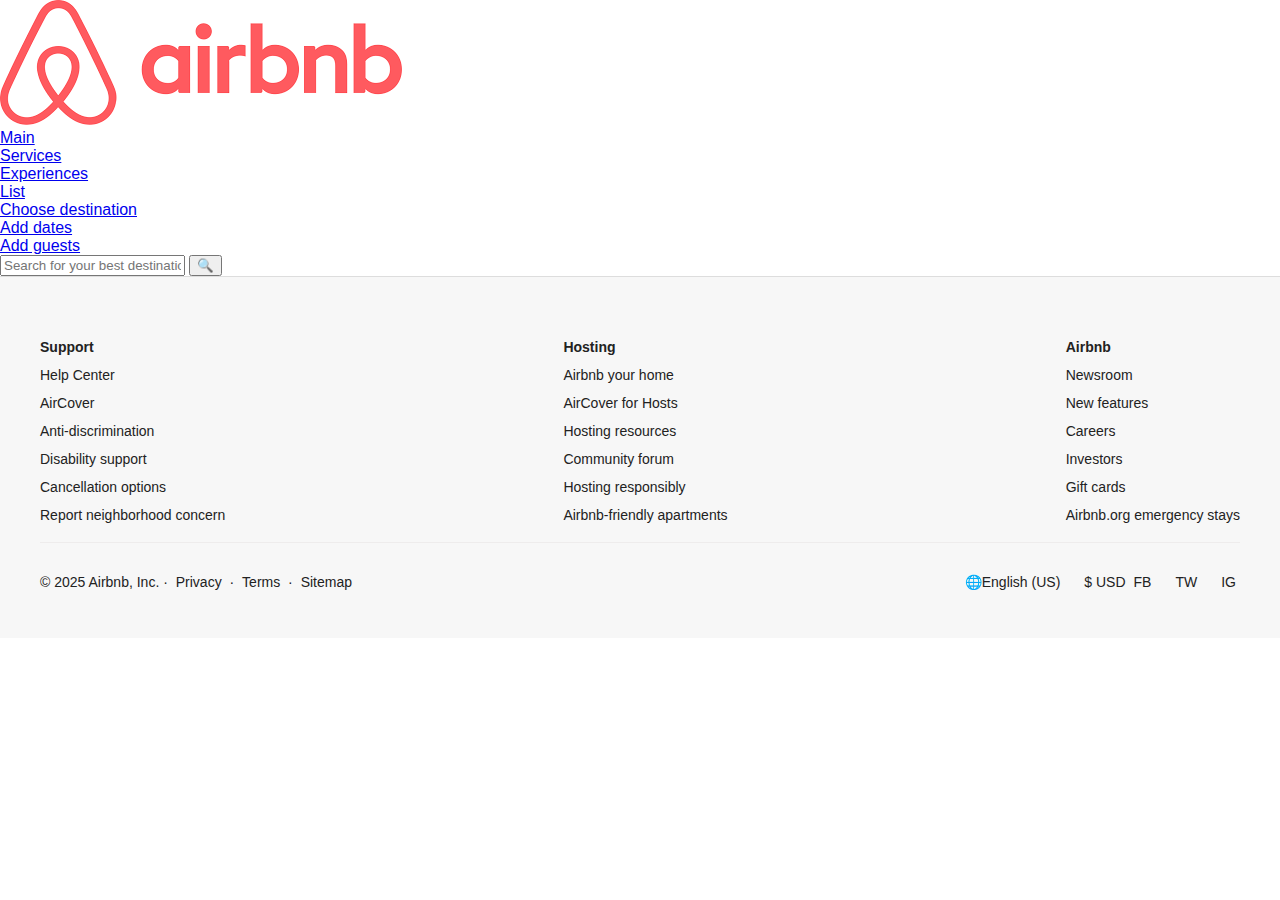
<file: index.html>
<!DOCTYPE html>
<html lang="en">
<head>
    <meta charset="UTF-8">
    <meta name="viewport" content="width=device-width, initial-scale=1.0">
    <link rel="stylesheet" href="style.css">
    <title>Airbnb</title>
</head>
<body>
    <header>
        <div class="header-top">
            <div class="logo-container">
                <img src="images/title_image.png" alt="Airbnb Logo" class="logo">
            </div>
        </div>

        <nav>
            <div class="nav-item"><a href="index.html">Main</a></div>
            <div class="nav-item"><a href="#">Services</a></div>
            <div class="nav-item"><a href="#">Experiences</a></div>
            <div class="nav-item"><a href="#">List</a></div>
        </nav>

        <div class="search-bar">
            <div class="search-bar-button">
                <a href="#">Choose destination</a>
            </div>
            <div class="search-bar-button">
                <a href="#">Add dates</a>
            </div>
            <div class="search-bar-button">
                <a href="#">Add guests</a>
            </div>
        </div>

        <div class="search-box">
            <input type="text" placeholder="Search for your best destination...">
            <button class="search-button" type="button">🔍</button>
        </div>

        <div class="decorative-line"></div>
    </header>
    <main></main>
    <footer>
        <div class="footer-content">
            <div class="footer-section">
                <h3>Support</h3>
                <ul>
                    <li><a href="#">Help Center</a></li>
                    <li><a href="#">AirCover</a></li>
                    <li><a href="#">Anti-discrimination</a></li>
                    <li><a href="#">Disability support</a></li>
                    <li><a href="#">Cancellation options</a></li>
                    <li><a href="#">Report neighborhood concern</a></li>
                </ul>
            </div>
            <div class="footer-section">
                <h3>Hosting</h3>
                <ul>
                    <li><a href="#">Airbnb your home</a></li>
                    <li><a href="#">AirCover for Hosts</a></li>
                    <li><a href="#">Hosting resources</a></li>
                    <li><a href="#">Community forum</a></li>
                    <li><a href="#">Hosting responsibly</a></li>
                    <li><a href="#">Airbnb-friendly apartments</a></li>
                </ul>
            </div>
            <div class="footer-section">
                <h3>Airbnb</h3>
                <ul>
                    <li><a href="#">Newsroom</a></li>
                    <li><a href="#">New features</a></li>
                    <li><a href="#">Careers</a></li>
                    <li><a href="#">Investors</a></li>
                    <li><a href="#">Gift cards</a></li>
                    <li><a href="#">Airbnb.org emergency stays</a></li>
                </ul>
            </div>
        </div>
        <hr>
        <div class="footer-bottom">
            <div class="footer-bottom-left">
                <span>&copy; 2025 Airbnb, Inc.</span>
                <span class="dot">·</span>
                <a href="#">Privacy</a>
                <span class="dot">·</span>
                <a href="#">Terms</a>
                <span class="dot">·</span>
                <a href="#">Sitemap</a>
            </div>
            <div class="footer-bottom-right">
                <div class="settings">
                    <a href="#"><span>🌐</span>English (US)</a>
                    <a href="#">$ USD</a>
                </div>
                <div class="social-icons">
                    <a href="#">FB</a>
                    <a href="#">TW</a>
                    <a href="#">IG</a>
                </div>
            </div>
        </div>
    </footer>
</body>
</html>
</file>
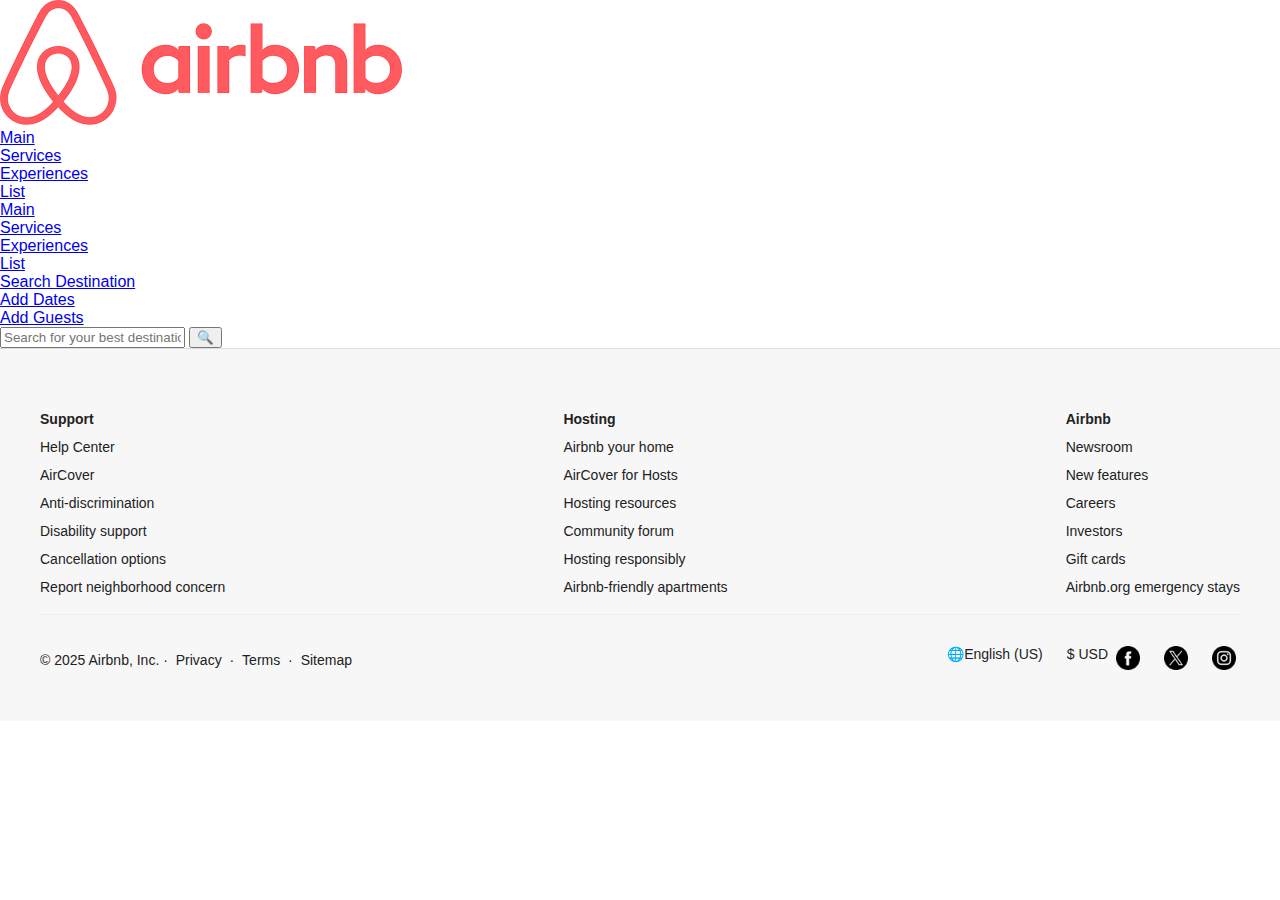
<file: main/index.html>
<!DOCTYPE html>
<html lang="en">
  <head>
    <meta charset="UTF-8" />
    <meta name="viewport" content="width=device-width, initial-scale=1.0" />
    <link rel="stylesheet" href="../style.css" />
    <title>Airbnb</title>
  </head>
  <body>
    <header>
      <div class="header-content">
        <div class="header-top">
          <div class="logo-container">
            <img src="/images/title_image.png" alt="Airbnb Logo" class="logo" />
          </div>
          <div class="header-right">
            <div class="nav-item"><a href="/main/index.html">Main</a></div>
            <div class="nav-item"><a href="/services/index.html">Services</a></div>
            <div class="nav-item"><a href="#">Experiences</a></div>
            <div class="nav-item"><a href="#">List</a></div>
          </div>
        </div>

        <nav>
          <div class="nav-item"><a href="/main/index.html">Main</a></div>
          <div class="nav-item"><a href="/services/index.html">Services</a></div>
          <div class="nav-item"><a href="#">Experiences</a></div>
          <div class="nav-item"><a href="#">List</a></div>
        </nav>

        <div class="search-bar">
          <div class="search-bar-button">
            <a href="#">Search Destination</a>
          </div>
          <div class="search-bar-button">
            <a href="#">Add Dates</a>
          </div>
          <div class="search-bar-button">
            <a href="#">Add Guests</a>
          </div>
        </div>

        <div class="search-box">
          <input
            type="text"
            placeholder="Search for your best destination..."
          />
          <button class="search-button" type="button">🔍</button>
        </div>

        <div class="decorative-line"></div>
      </div>
    </header>

    <main id="main-content"></main>

    <footer>
      <div class="footer-content">
        <div class="footer-section">
          <h3>Support</h3>
          <ul>
            <li><a href="#">Help Center</a></li>
            <li><a href="#">AirCover</a></li>
            <li><a href="#">Anti-discrimination</a></li>
            <li><a href="#">Disability support</a></li>
            <li><a href="#">Cancellation options</a></li>
            <li><a href="#">Report neighborhood concern</a></li>
          </ul>
        </div>
        <div class="footer-section">
          <h3>Hosting</h3>
          <ul>
            <li><a href="#">Airbnb your home</a></li>
            <li><a href="#">AirCover for Hosts</a></li>
            <li><a href="#">Hosting resources</a></li>
            <li><a href="#">Community forum</a></li>
            <li><a href="#">Hosting responsibly</a></li>
            <li><a href="#">Airbnb-friendly apartments</a></li>
          </ul>
        </div>
        <div class="footer-section">
          <h3>Airbnb</h3>
          <ul>
            <li><a href="#">Newsroom</a></li>
            <li><a href="#">New features</a></li>
            <li><a href="#">Careers</a></li>
            <li><a href="#">Investors</a></li>
            <li><a href="#">Gift cards</a></li>
            <li><a href="#">Airbnb.org emergency stays</a></li>
          </ul>
        </div>
      </div>
      <hr />
      <div class="footer-bottom">
        <div class="footer-bottom-left">
          <span>&copy; 2025 Airbnb, Inc.</span>
          <span class="dot">·</span>
          <a href="#">Privacy</a>
          <span class="dot">·</span>
          <a href="#">Terms</a>
          <span class="dot">·</span>
          <a href="#">Sitemap</a>
        </div>
        <div class="footer-bottom-right">
          <div class="settings">
            <a href="#"><span>🌐</span>English (US)</a>
            <a href="#">$ USD</a>
          </div>
          <div class="social-icons">
            <a href="#"
              ><img width="24px" src="/images/facebook.png" alt="FB"
            /></a>
            <a href="#"
              ><img width="24px" src="/images/twitter.png" alt="TW"
            /></a>
            <a href="#"
              ><img width="24px" src="/images/instagram.png" alt="IG"
            /></a>
          </div>
        </div>
      </div>
    </footer>
    <script src="script.js"></script>
  </body>
</html>
</file>
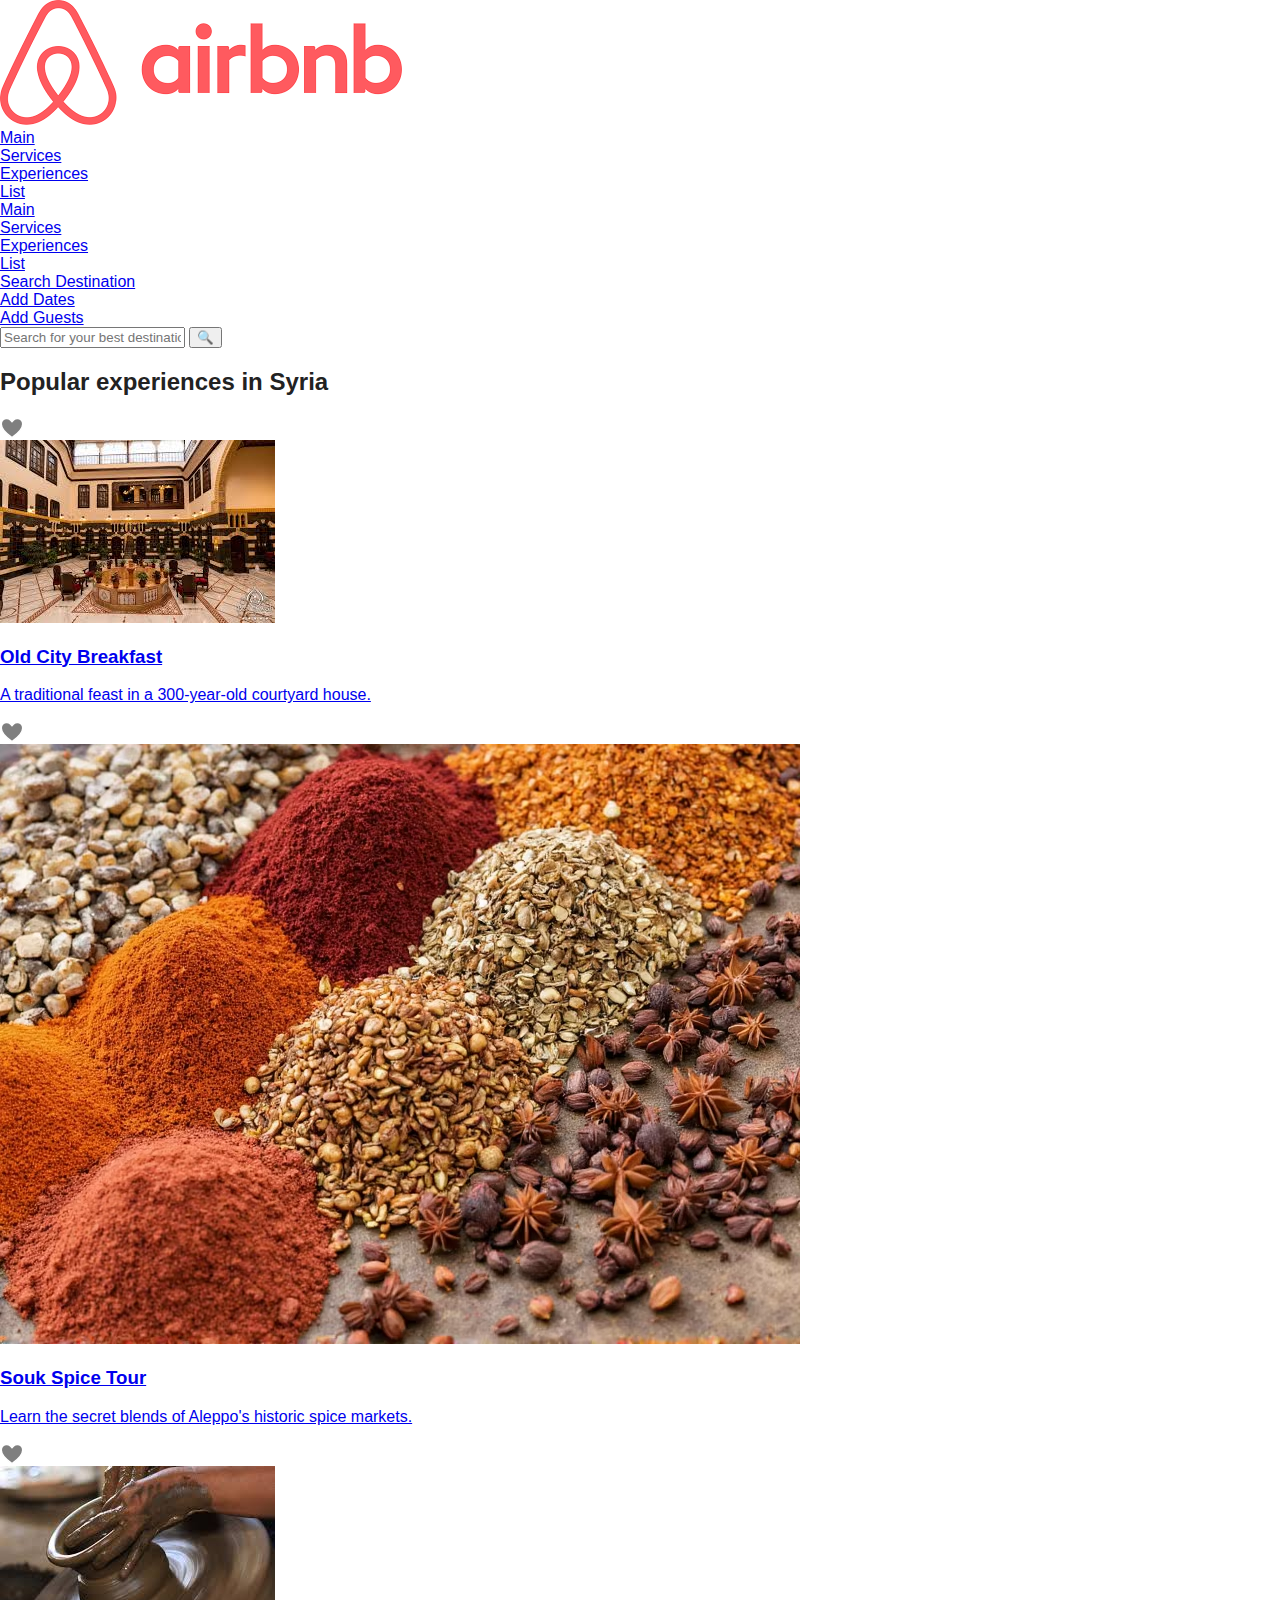
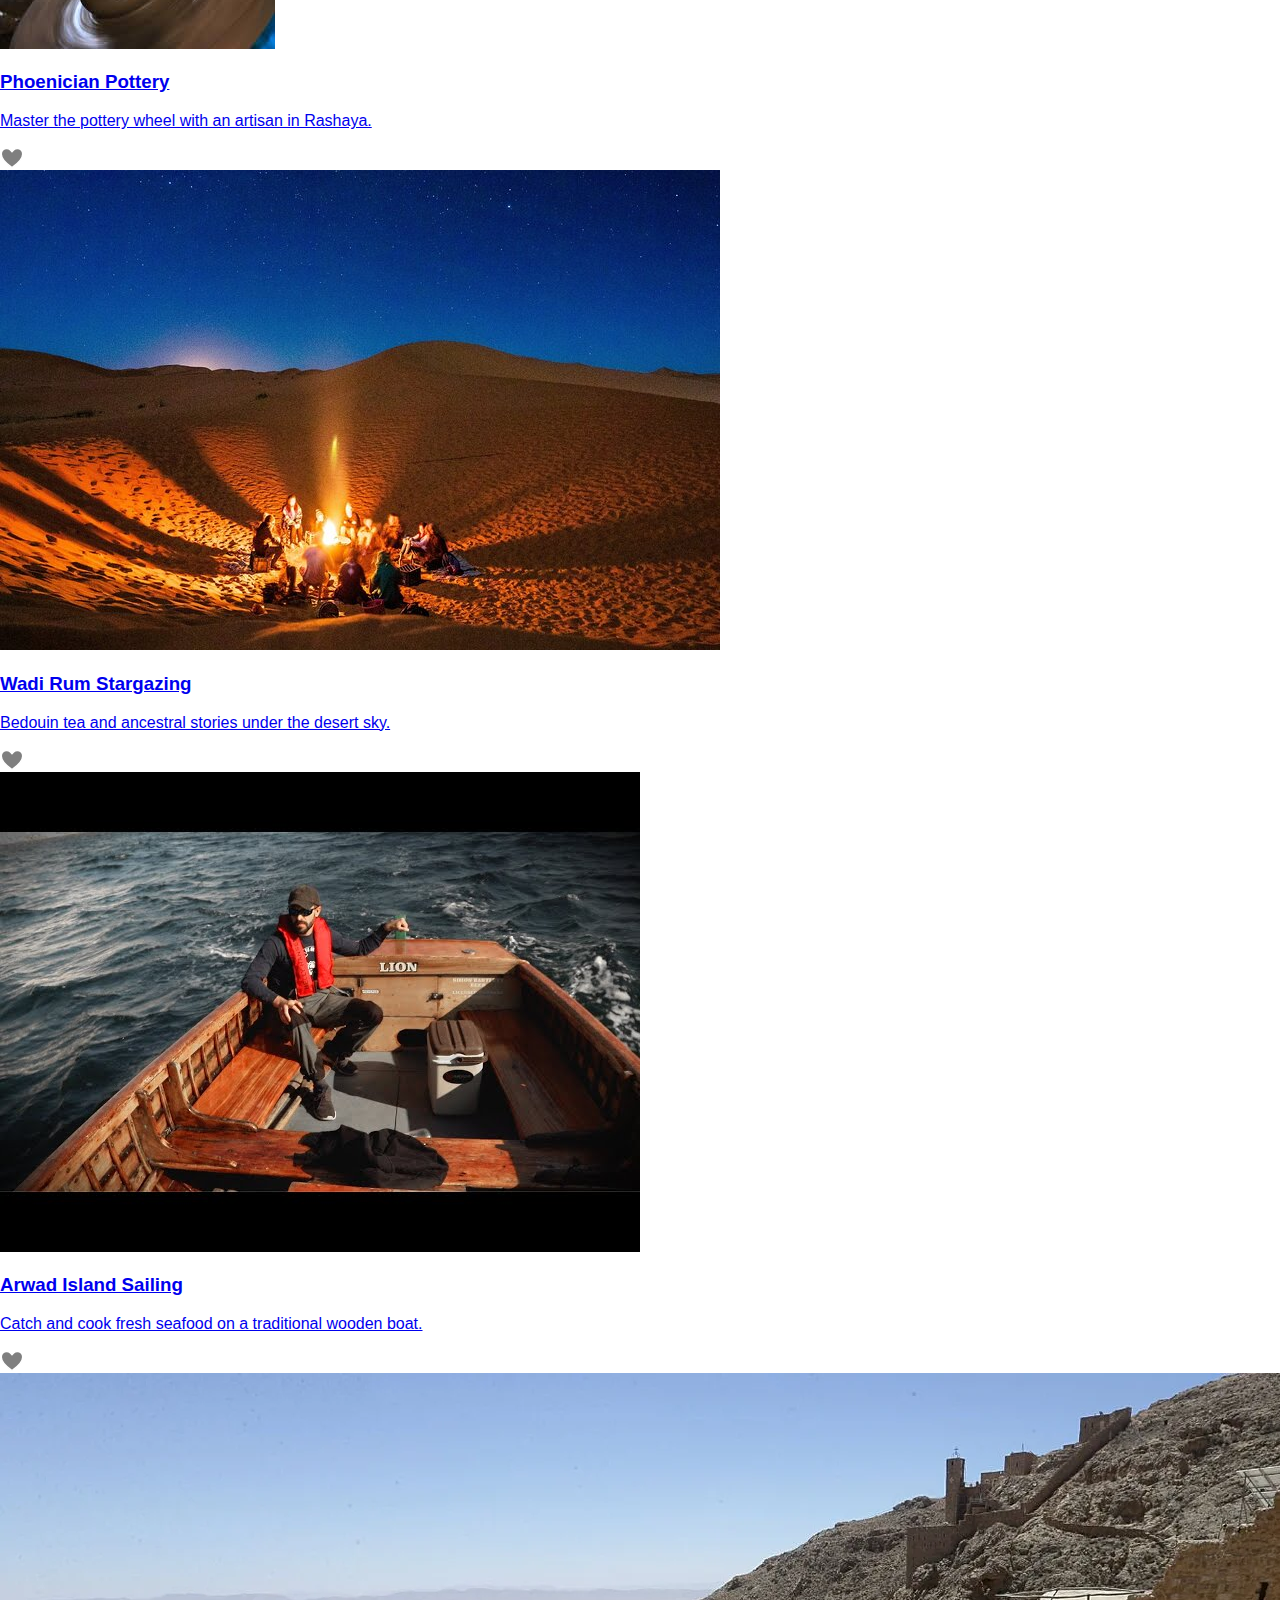
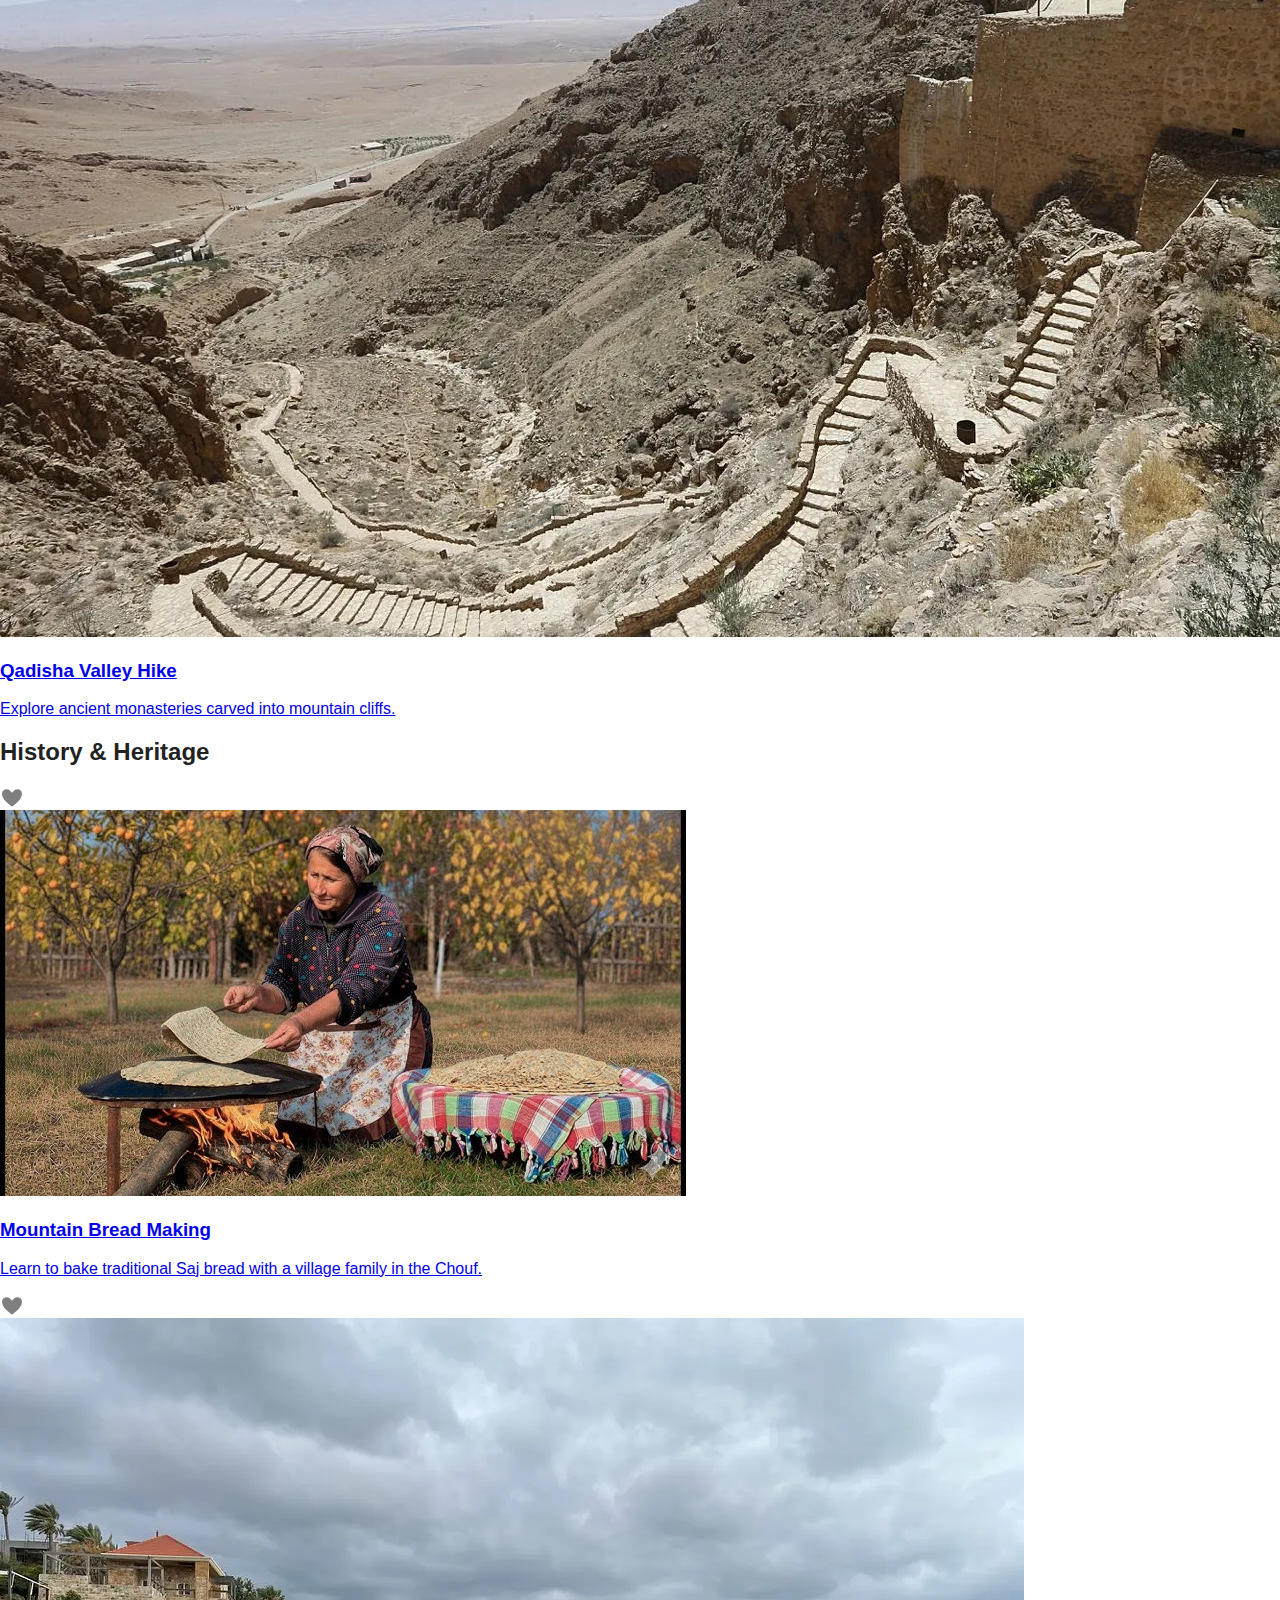
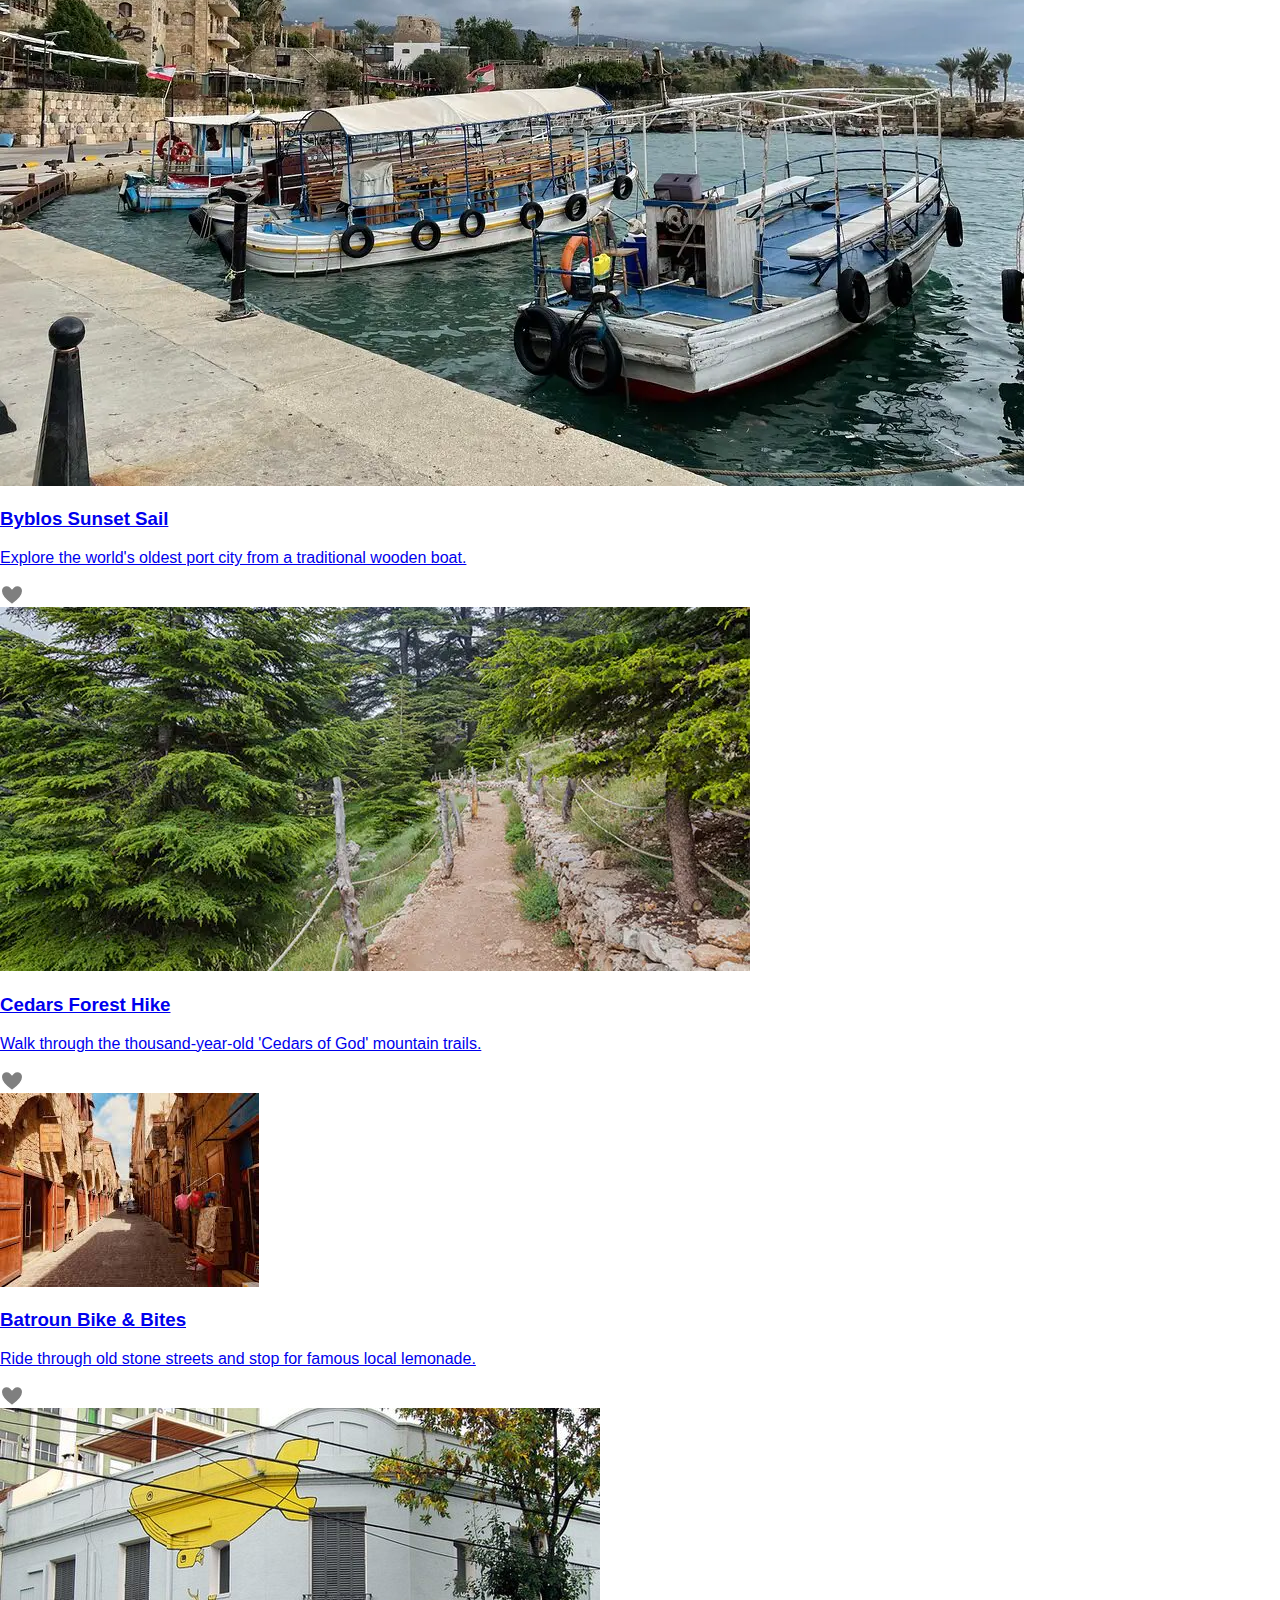
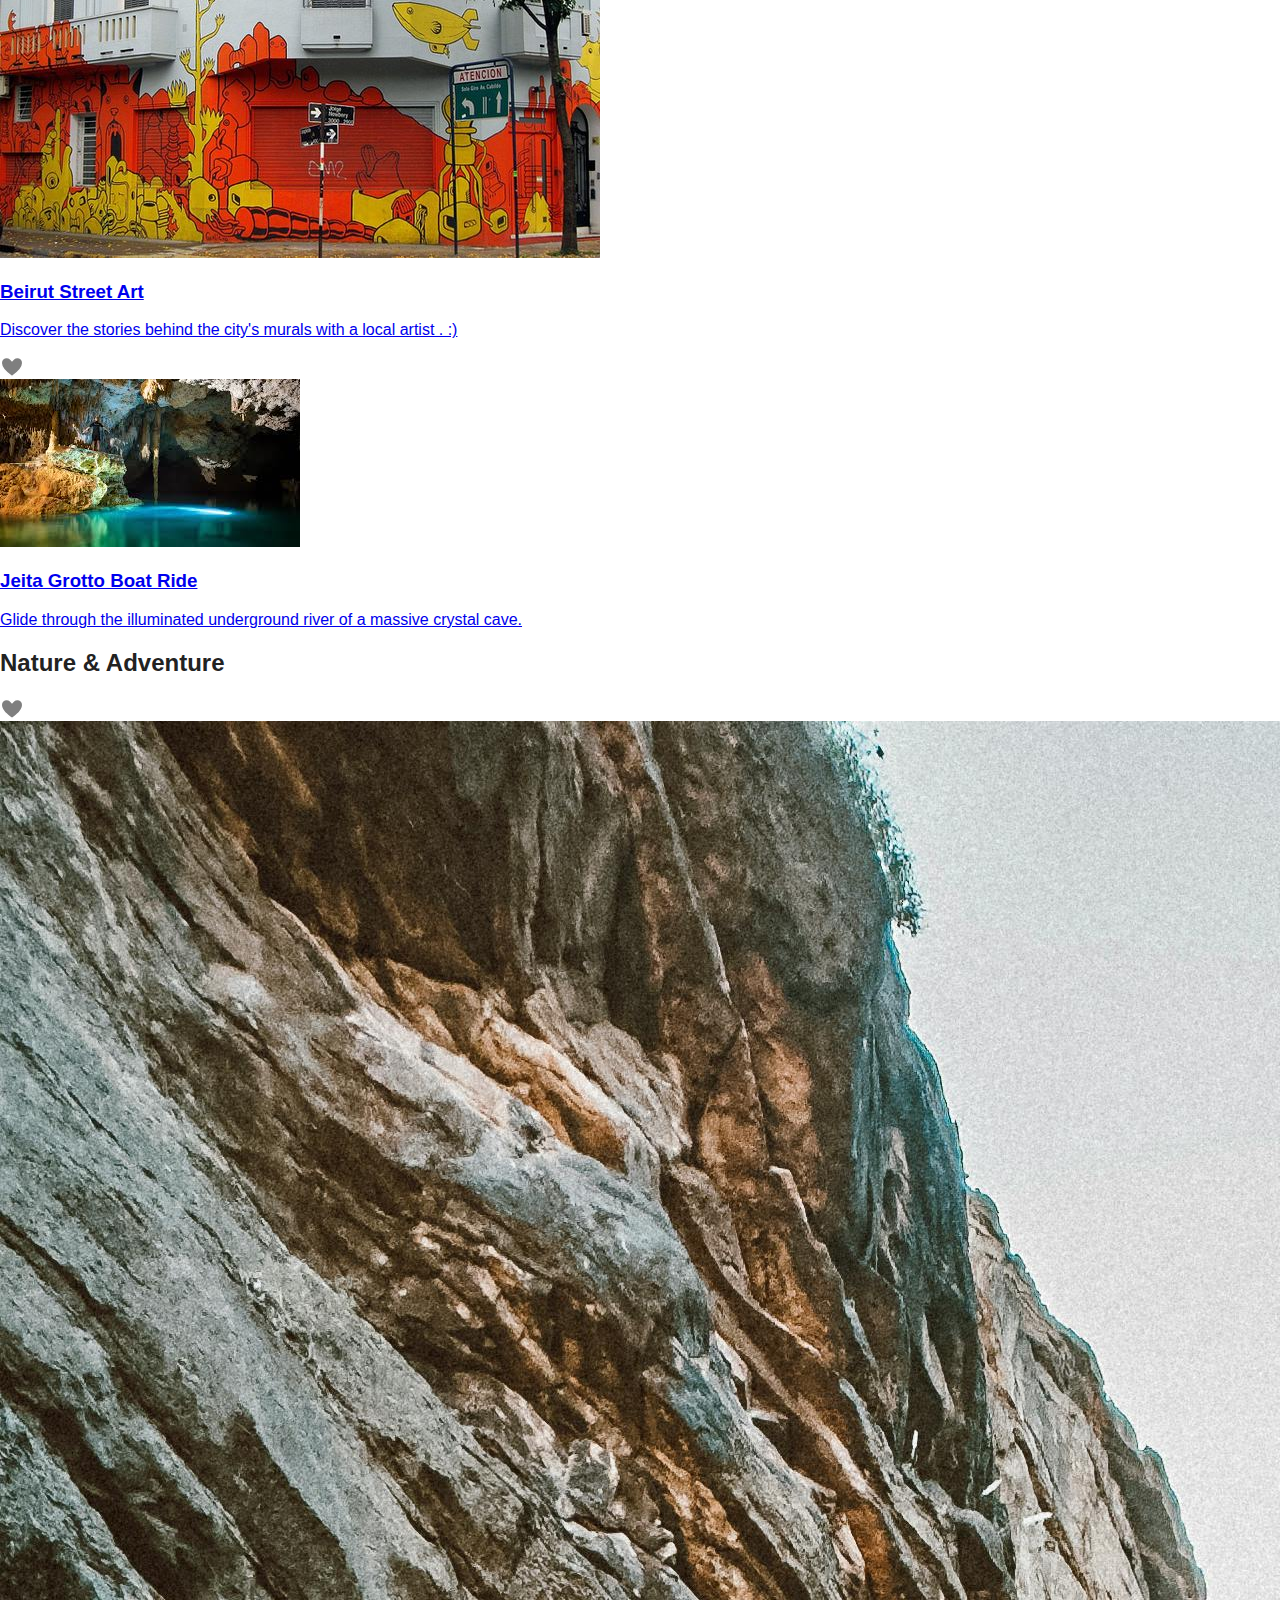
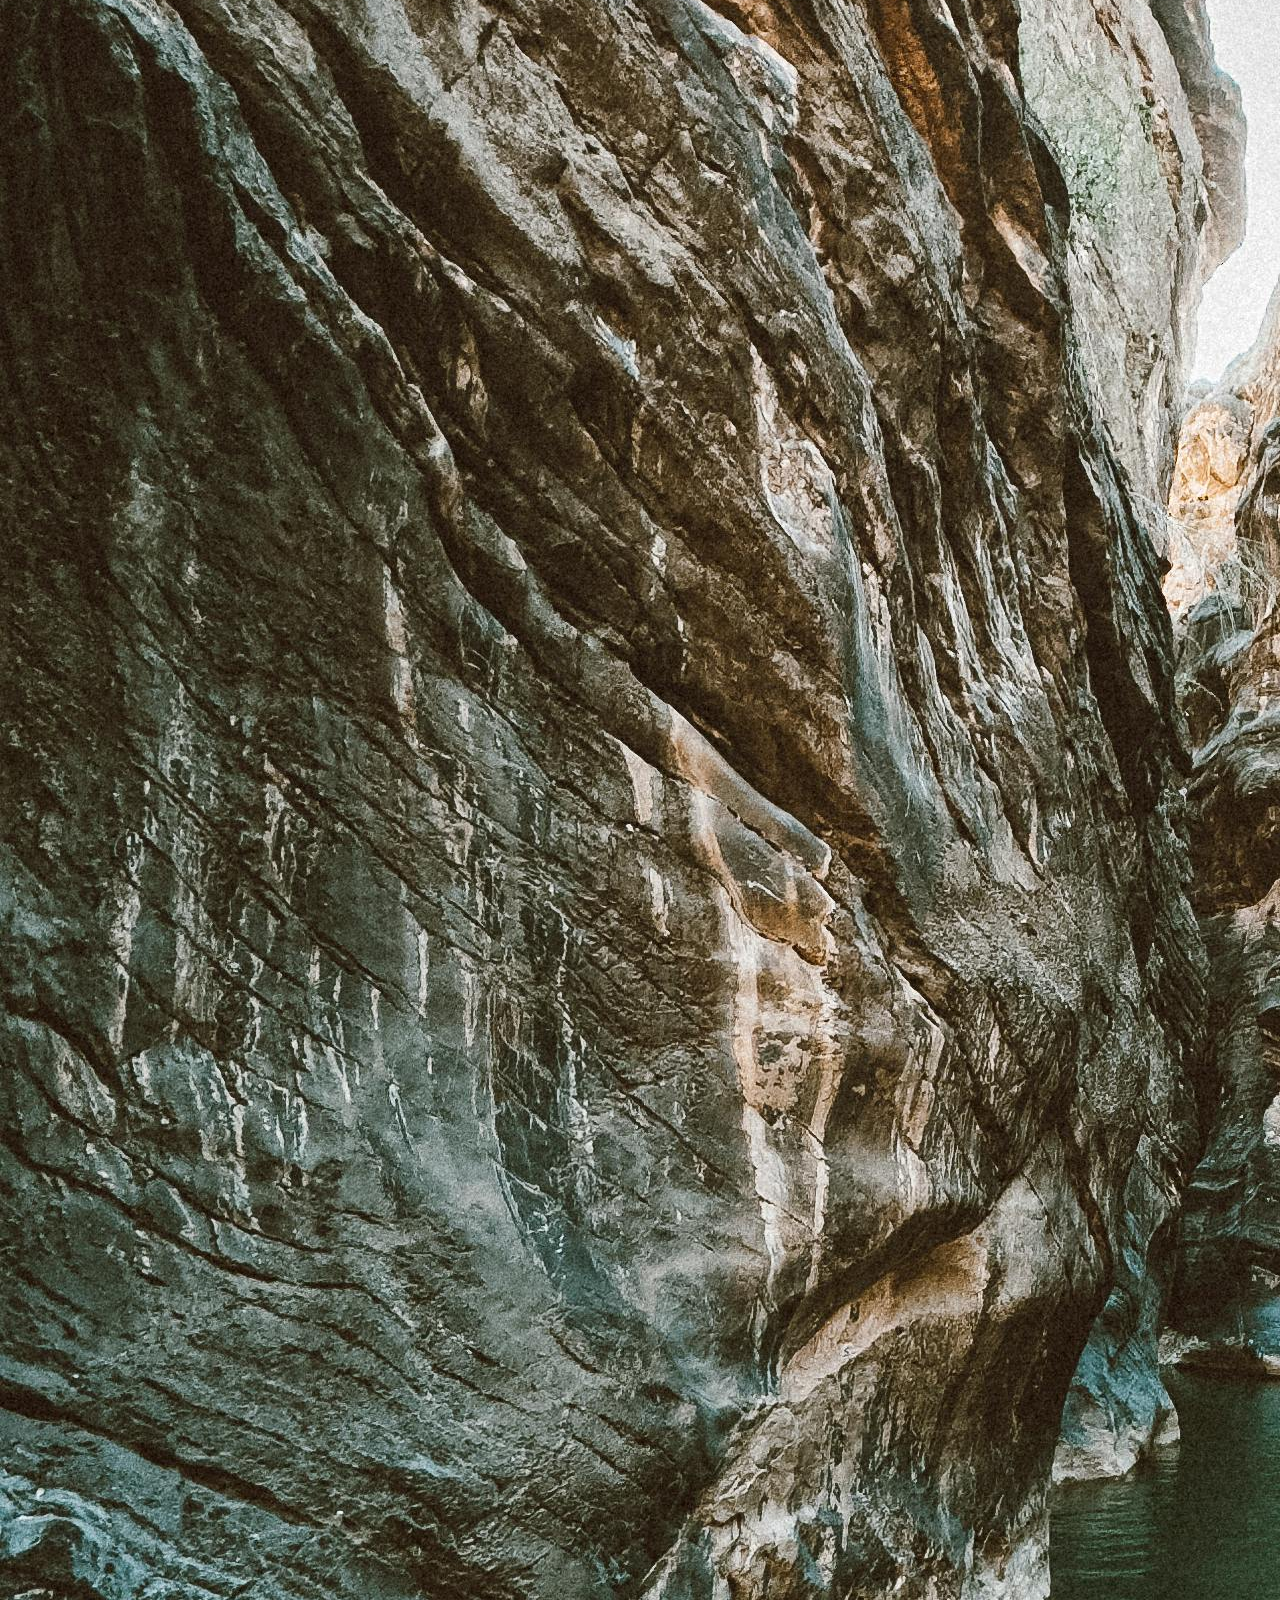
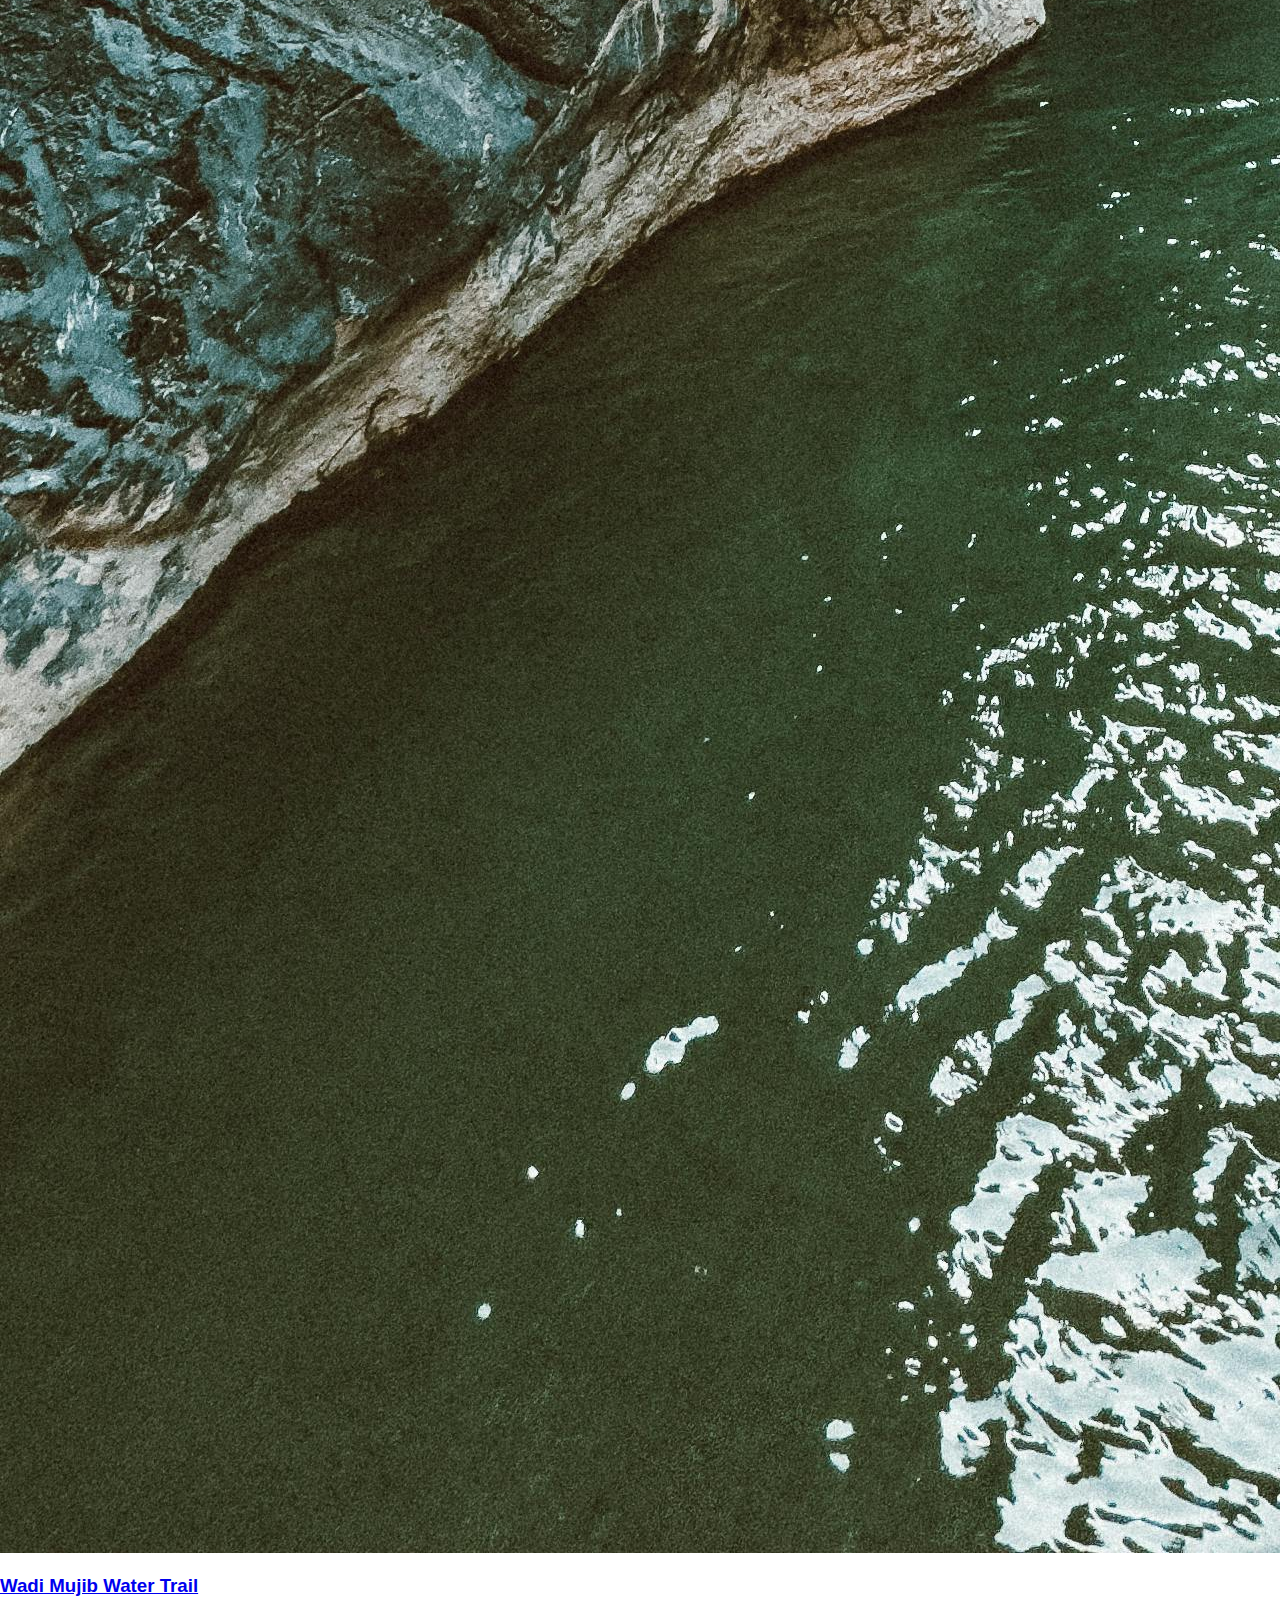
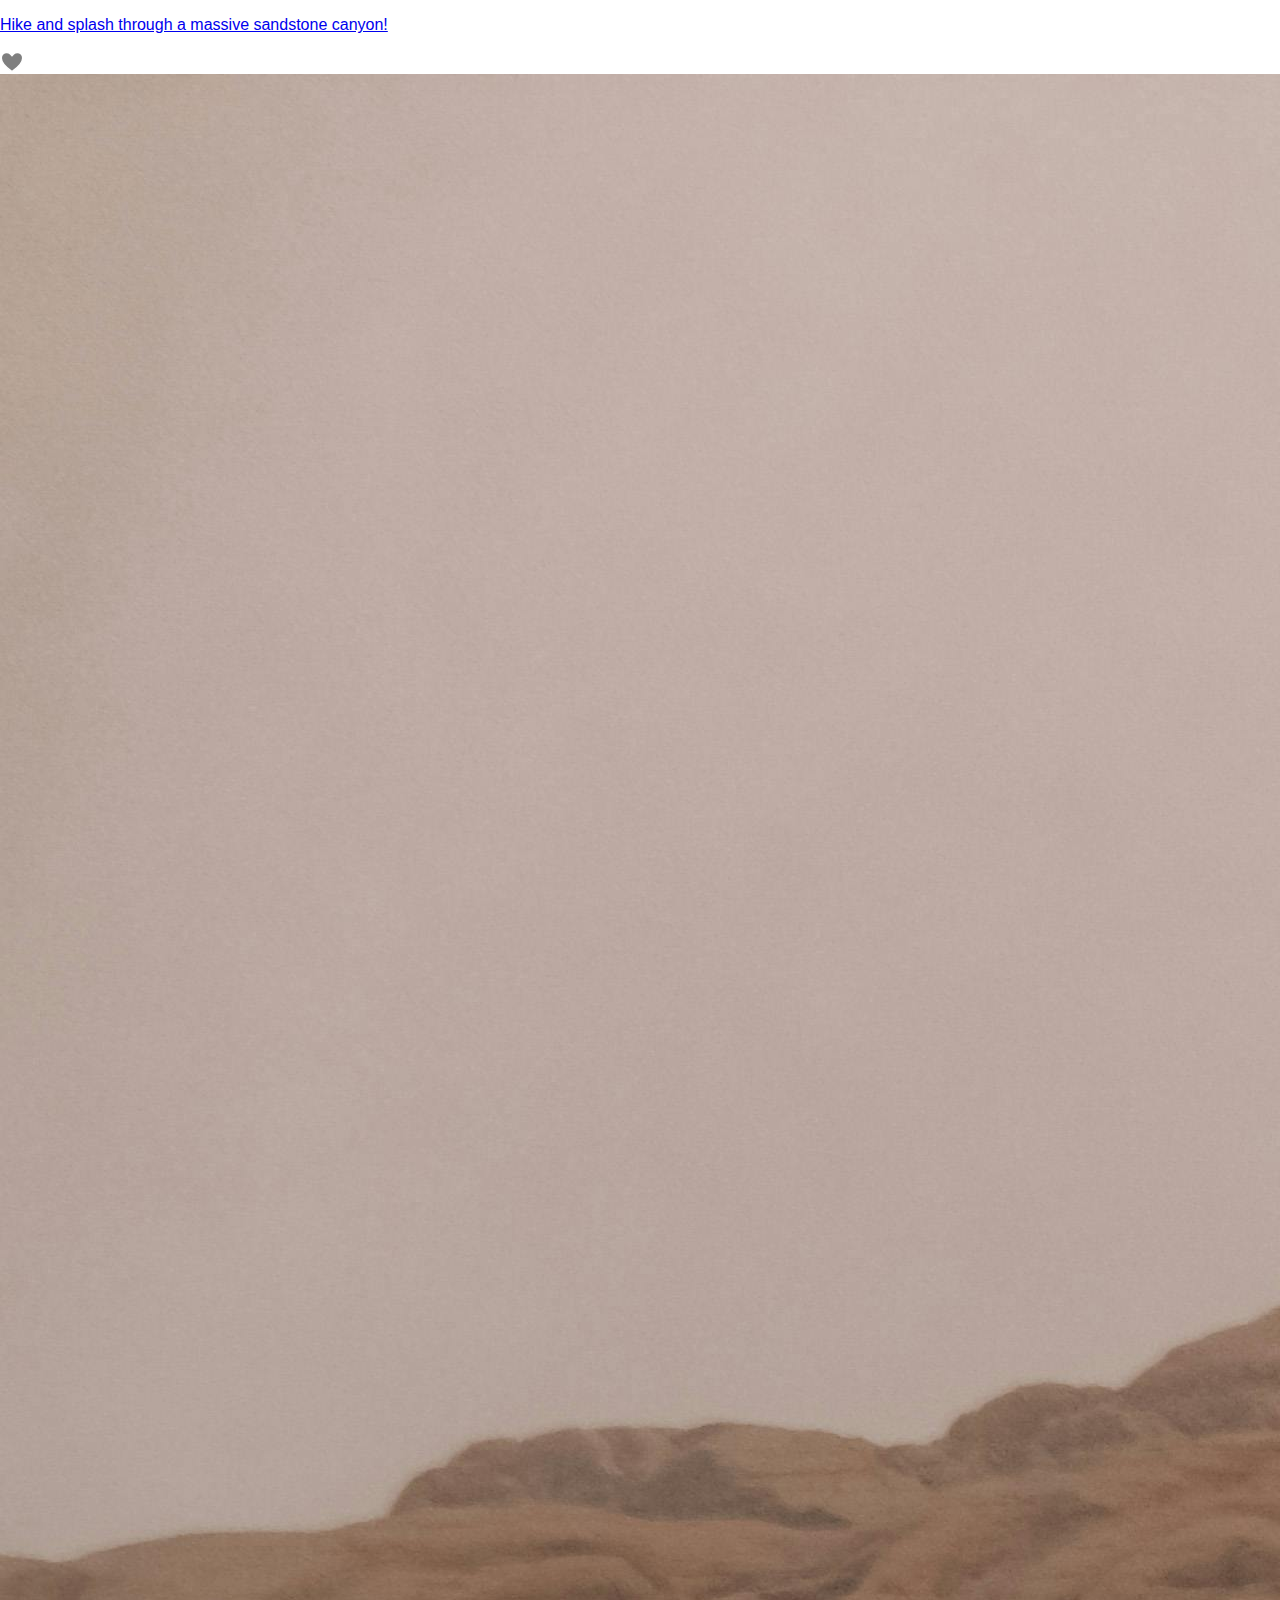
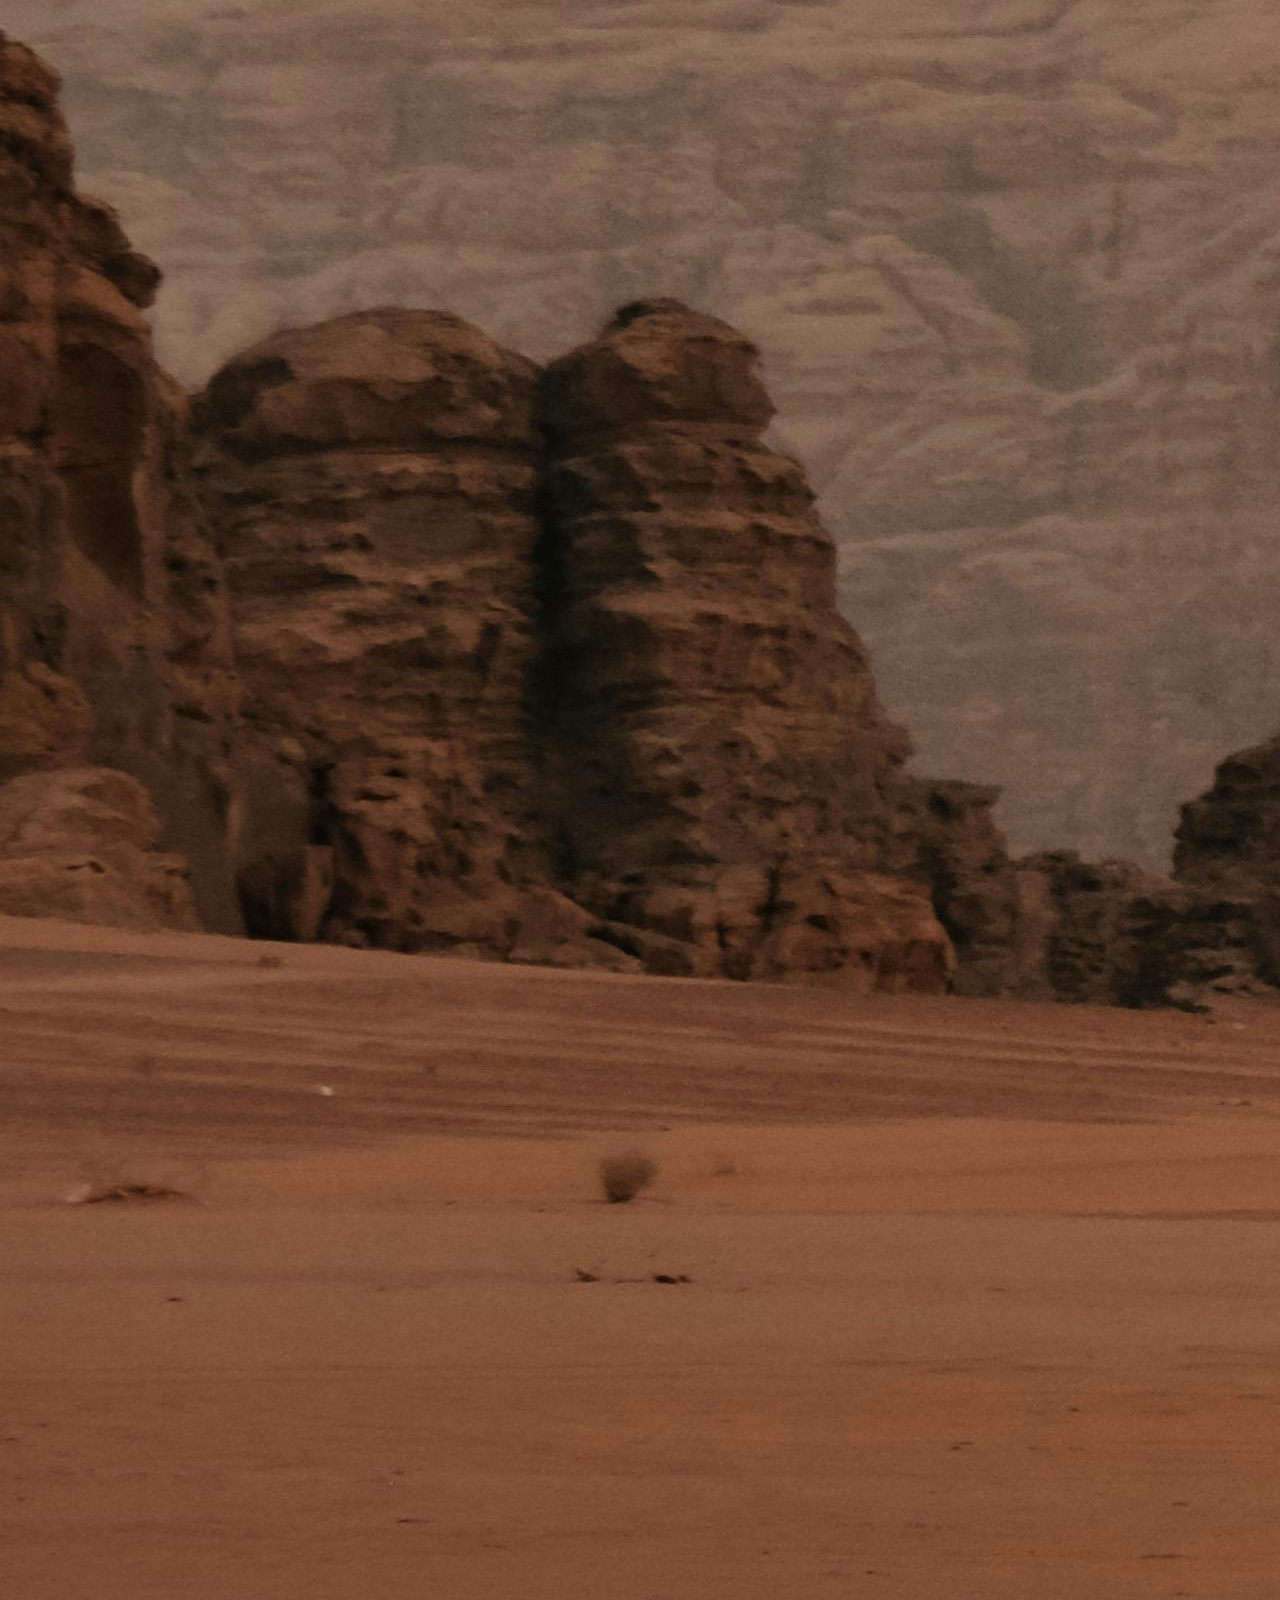
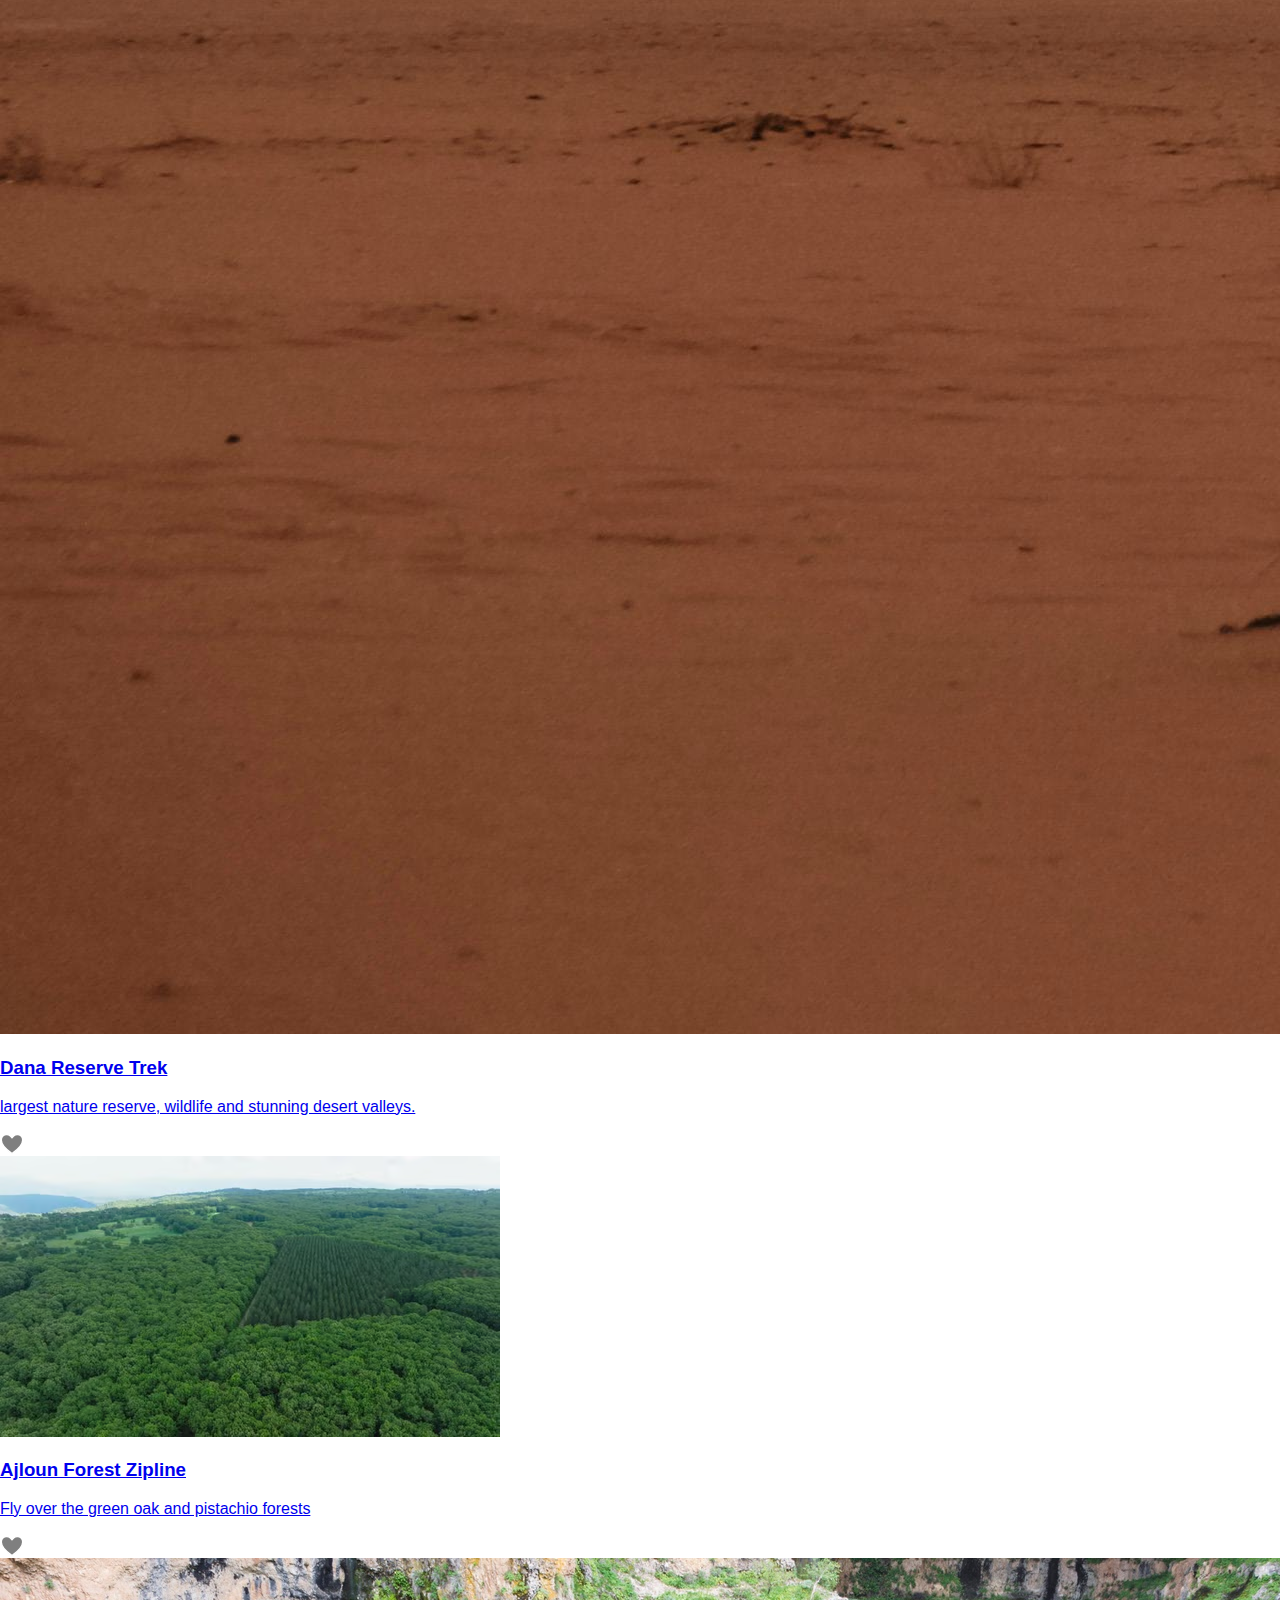
<file: experiences/experiences.html>
<!DOCTYPE html>
<html lang="en">
<head>
    <meta charset="UTF-8">
    <meta name="viewport" content="width=device-width, initial-scale=1.0">
    <link rel="stylesheet" href="/style.css">
    <title>Airbnb-Experiences</title>
</head>
  <body>
    <header>
        <div class="header-content">
            <div class="header-top">
                <div class="logo-container">
                    <img src="/images/title_image.png" alt="Airbnb Logo" class="logo">
                </div>
                <div class="header-right">
                  <div class="nav-item"><a href="/index.html">Main</a></div>
                  <div class="nav-item"><a href="#">Services</a></div>
                  <div class="nav-item"><a href="experiences.html">Experiences</a></div>
                  <div class="nav-item"><a href="#">List</a></div>
                </div>
            </div>

            <nav>
                <div class="nav-item"><a href="/index.html">Main</a></div>
                <div class="nav-item"><a href="#">Services</a></div>
                <div class="nav-item"><a href="experiences.html">Experiences</a></div>
                <div class="nav-item"><a href="#">List</a></div>
            </nav>

            <div class="search-bar">
                <div class="search-bar-button">
                    <a href="#">Search Destination</a>
                </div>
                <div class="search-bar-button">
                    <a href="#">Add Dates</a>
                </div>
                <div class="search-bar-button">
                    <a href="#">Add Guests</a>
                </div>
            </div>

            <div class="search-box">
                <input type="text" placeholder="Search for your best destination...">
                <button class="search-button" type="button">🔍</button>
            </div>

            <div class="decorative-line"></div>
        </div>
    </header>

    <main id="main-content"></main>

    <footer>
      <div class="footer-content">
        <div class="footer-section">
          <h3>Support</h3>
          <ul>
            <li><a href="#">Help Center</a></li>
            <li><a href="#">AirCover</a></li>
            <li><a href="#">Anti-discrimination</a></li>
            <li><a href="#">Disability support</a></li>
            <li><a href="#">Cancellation options</a></li>
            <li><a href="#">Report neighborhood concern</a></li>
          </ul>
        </div>
        <div class="footer-section">
          <h3>Hosting</h3>
          <ul>
            <li><a href="#">Airbnb your home</a></li>
            <li><a href="#">AirCover for Hosts</a></li>
            <li><a href="#">Hosting resources</a></li>
            <li><a href="#">Community forum</a></li>
            <li><a href="#">Hosting responsibly</a></li>
            <li><a href="#">Airbnb-friendly apartments</a></li>
          </ul>
        </div>
        <div class="footer-section">
          <h3>Airbnb</h3>
          <ul>
            <li><a href="#">Newsroom</a></li>
            <li><a href="#">New features</a></li>
            <li><a href="#">Careers</a></li>
            <li><a href="#">Investors</a></li>
            <li><a href="#">Gift cards</a></li>
            <li><a href="#">Airbnb.org emergency stays</a></li>
          </ul>
        </div>
      </div>
      <hr />
      <div class="footer-bottom">
        <div class="footer-bottom-left">
          <span>&copy; 2025 Airbnb, Inc.</span>
          <span class="dot">·</span>
          <a href="#">Privacy</a>
          <span class="dot">·</span>
          <a href="#">Terms</a>
          <span class="dot">·</span>
          <a href="#">Sitemap</a>
        </div>
        <div class="footer-bottom-right">
          <div class="settings">
            <a href="#"><span>🌐</span>English (US)</a>
            <a href="#">$ USD</a>
          </div>
          <div class="social-icons">
            <a href="#" aria-label="Facebook">
              <svg viewBox="0 0 24 24" xmlns="http://www.w3.org/2000/svg">
                <path
                  d="M22 12c0-5.52-4.48-10-10-10S2 6.48 2 12c0 4.84 3.44 8.87 8 9.8V15H8v-3h2V9.5C10 7.57 11.57 6 13.5 6H16v3h-2c-.55 0-1 .45-1 1V12h3l-.5 3H13v6.8c4.56-.93 8-4.96 8-9.8z"
                />
              </svg>
            </a>
            <a href="#" aria-label="X">
              <svg viewBox="0 0 24 24" xmlns="http://www.w3.org/2000/svg">
                <path
                  d="M18.244 2.25h3.308l-7.227 8.26 8.502 11.24H16.17l-5.214-6.817L4.99 21.75H1.68l7.73-8.835L1.254 2.25H8.08l4.713 6.231zm-1.161 17.52h1.833L7.084 4.126H5.117z"
                />
              </svg>
            </a>
            <a href="#" aria-label="Instagram">
              <svg viewBox="0 0 24 24" xmlns="http://www.w3.org/2000/svg">
                <path
                  d="M12 2.163c3.204 0 3.584.012 4.85.07 3.252.148 4.771 1.691 4.919 4.919.058 1.265.069 1.645.069 4.849 0 3.205-.012 3.584-.069 4.849-.149 3.225-1.664 4.771-4.919 4.919-1.266.058-1.644.07-4.85.07-3.204 0-3.584-.012-4.849-.07-3.26-.149-4.771-1.699-4.919-4.92-.058-1.265-.07-1.644-.07-4.849 0-3.204.013-3.583.07-4.849.149-3.227 1.664-4.771 4.919-4.919 1.266-.057 1.645-.069 4.849-.069zm0-2.163c-3.259 0-3.667.014-4.947.072-4.358.2-6.78 2.618-6.98 6.98-.059 1.281-.073 1.689-.073 4.948 0 3.259.014 3.668.072 4.948.2 4.358 2.618 6.78 6.98 6.98 1.281.058 1.689.072 4.948.072 3.259 0 3.668-.014 4.948-.072 4.354-.2 6.782-2.618 6.979-6.98.059-1.28.073-1.689.073-4.948 0-3.259-.014-3.667-.072-4.947-.196-4.354-2.617-6.78-6.979-6.98-1.281-.059-1.69-.073-4.949-.073zm0 5.838c-3.403 0-6.162 2.759-6.162 6.162s2.759 6.163 6.162 6.163 6.162-2.759 6.162-6.163c0-3.403-2.759-6.162-6.162-6.162zm0 10.162c-2.209 0-4-1.79-4-4 0-2.209 1.791-4 4-4s4 1.791 4 4c0 2.21-1.791 4-4 4zm6.406-11.845c-.796 0-1.441.645-1.441 1.44s.645 1.44 1.441 1.44c.795 0 1.439-.645 1.439-1.44s-.644-1.44-1.439-1.44z"
                />
              </svg>
            </a>
          </div>
        </div>
      </div>
    </footer>
    <script src="expScript.js"></script>
  </body>
</html>
</file>
<file: style.css>
/* Body Section */
body {
    font-family: -apple-system, BlinkMacSystemFont, "Segoe UI", Roboto, "Helvetica Neue", Arial, sans-serif;
    margin: 0;
    padding: 0;
    color: #222222;
    box-sizing: border-box;
}

:root{

--footer-background-color:#F7F7F7; 
--footer-section-links-color:#222222;
--hr-color:#eeecec;
}


/* Footer Section */
footer {
    background-color: var(--footer-background-color);
    padding: 48px 40px;
    border-top: 1px solid #DDDDDD;
    font-size: 14px;
}

.footer-content{
    display: flex;
    flex-wrap: wrap;
    justify-content: space-between;
    text-align: left;
}



.footer-section h3 {
    font-size: 14px;
    font-weight: 600;
    margin-bottom: 12px;
}

.footer-section ul {
    list-style: none;
    padding: 0;
    margin: 0;
}

.footer-section li {
    margin-bottom: 12px;
}

.footer-section a {
    text-decoration: none;
    color: var(--footer-section-links-color);
}

.footer-section a:hover {
    text-decoration: underline;
}

.footer-bottom {
    display: flex;
    justify-content: space-between;
    align-items: center;
    padding-top: 24px;
} 

.footer-bottom a {
    text-decoration: none;
    color: var(--footer-section-links-color);
    margin: 0 4px;
}

.footer-bottom a:hover {
    text-decoration: underline;
}

.settings {
    display: flex;
    gap: 16px;
}

.social-icons {
    display: flex;
    gap: 16px;
}

hr{
    border: none;
    height: 1px;
    background-color: var(--hr-color);
}

.footer-bottom-right{
    display: flex;
    justify-content: space-between;
    text-align: left;
}
</file>
